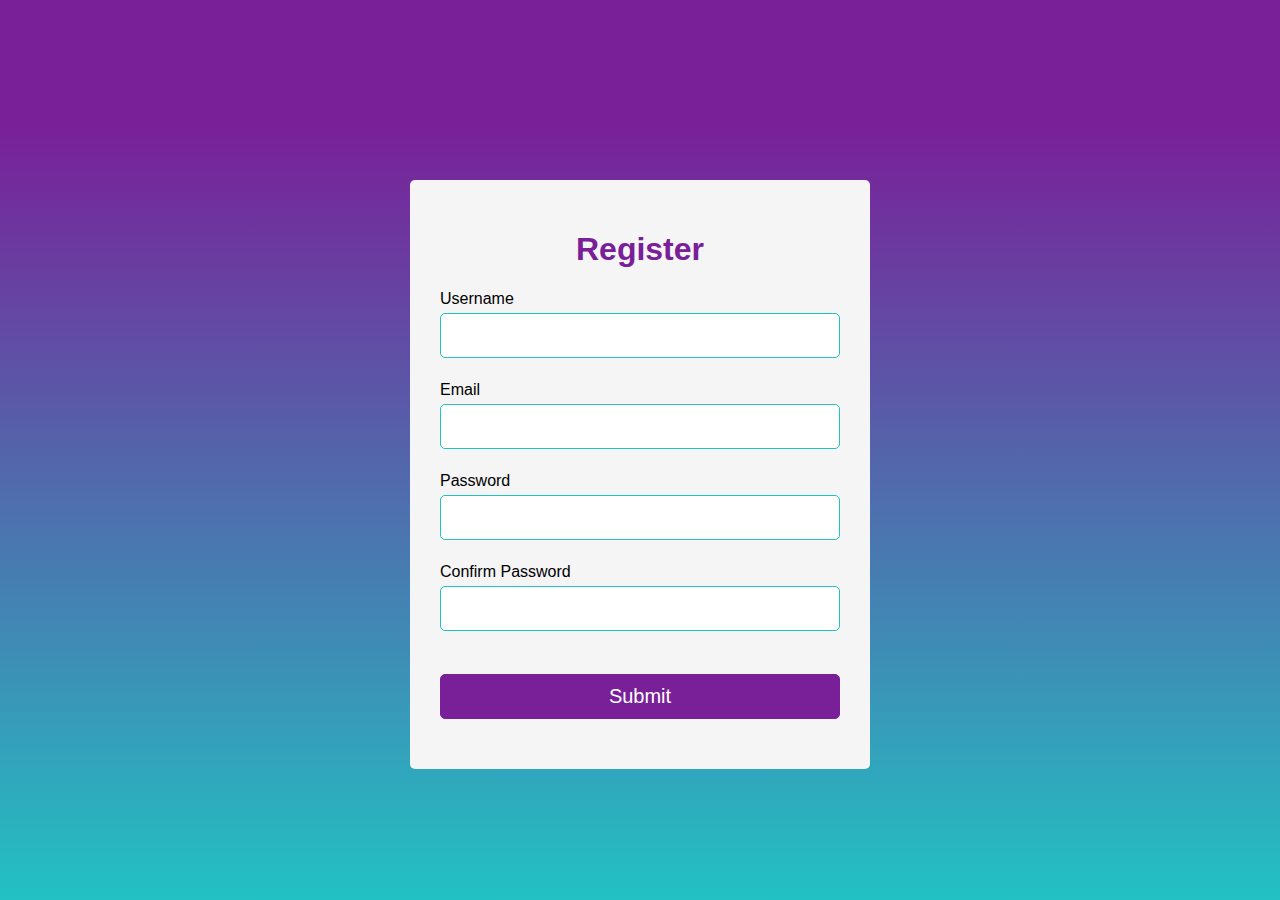
<file: projects/Project Form/index.html>
<!DOCTYPE html>
<html lang="en">
<head>
          <meta charset="UTF-8">
          <meta name="viewport" content="width=device-width, initial-scale=1.0">
          <title>Document</title>
          <script src="script.js" defer></script>
          <link rel="stylesheet" href="style.css">
<body>
          <div class="container">
                    <form action="" id="form">
                              <h1>Register</h1>
                              <div class="input-group">
                                        <label for="username">Username</label>
                                        <input type="text" id="username" name="username">
                                        <div class="error"></div>
                              </div>
                              <div class="input-group">
                                        <label for="email">Email</label>
                                        <input type="text" id="email" name="email">
                                        <div class="error"></div>
                              </div>
                              <div class="input-group">
                                        <label for="password">Password</label>
                                        <input type="password" id="password" name="password">
                                        <div class="error"></div>
                              </div>
                              <div class="input-group">
                                        <label for="cpassword">Confirm Password</label>
                                        <input type="password" id="cpassword" name="cpassword">
                                        <div class="error"></div>
                              </div>
                              <button type="submit">Submit</button>
                    </form>
          </div>
</body>
</html>
</file>
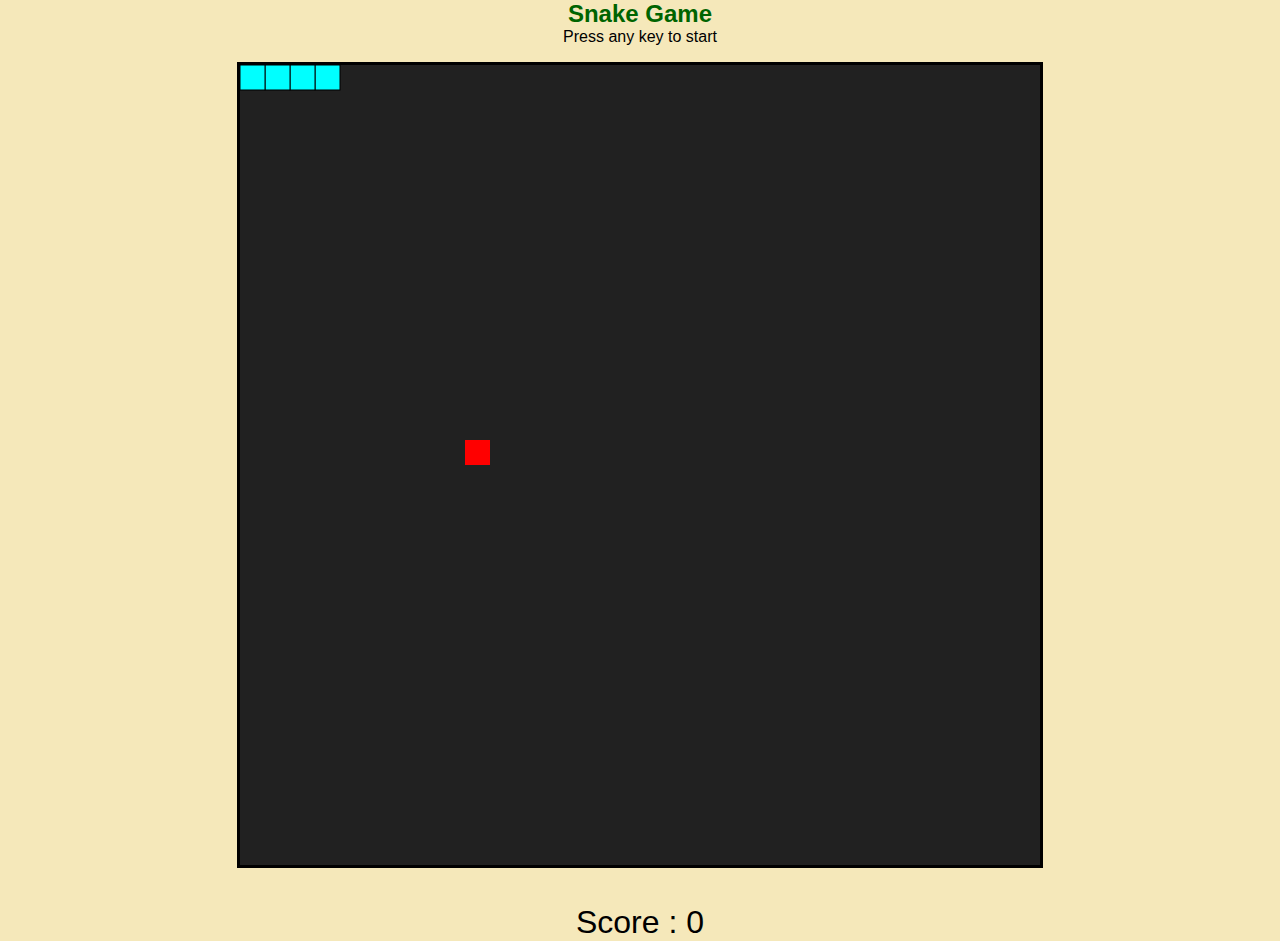
<file: projects/Snake Game/index.html>
<!DOCTYPE html>
<html lang="en">
<head>
          <meta charset="UTF-8">
          <meta name="viewport" content="width=device-width, initial-scale=1.0">
          <title>Snake game</title>
          <link rel="stylesheet" href="style.css">
</head>
<body>
      <h2>Snake Game</h2>  
      <div id="msg">Press any key to start </div>  
      <div id="container">
          <canvas id="gameBoard" width="800" height="800"></canvas>
          <div id="score">Score : <span id="scoreVal">0</span></div>
      </div>
      <script src="app.js"></script>
</body>
</html>
</file>
<file: projects/Project Form/style.css>
body{
          background: rgb(34,193,195);
          background: linear-gradient(0deg, rgba(34,193,195,1) 0%,  rgba(121,32,153,1) 86% );
          background-attachment: fixed;
          margin: 0;
          font-family: 'Poppins',sans-serif;
}
#form{
        width:400px;
        margin:20vh auto 0 auto;
        background-color: whitesmoke;
        border-radius: 5px;
        padding: 30px;
}
h1{
          text-align: center;
          color: #792099;
}
#form button{
          background-color:#792099;
          color: white;
          border: 1px solid #792099;
          padding: 10px;
          margin: 20px 0px;
          border-radius: 5px;
          cursor: pointer;
          font-size: 20px;
          width: 100%;
}
.input-group{
          display: flex;
          flex-direction: column;
          margin-bottom: 15px;
}
.input-group input{
          border-radius: 5px;
          font-size: 20px;
          margin-top: 5px;
          padding: 10px;
          border: 1px solid rgba(34,193,195,1);
}
.input-group input:focus{
          outline: 0;
}
.input-group .error{
          color: rgb(242,18,18);
          font-size: 16px;
          margin-top: 8px;
}
.input-group.success input{
          border-color: #0cc477;
}
.input-group.error input{
          border-color: rgb(206,67,67);
}
</file>
<file: projects/Snake Game/style.css>
*{
          margin: 0;
          padding: 0;
          font-family: 'Gill Sans', 'Gill Sans MT', Calibri, 'Trebuchet MS', sans-serif;
          background-color: #f5e8ba;
          text-align: center;
}
h2{
          color: darkgreen;
}
#msg{
        
          margin-bottom: 1em;
}
#gameBoard{
          border: 3px solid black;
}
#score{
          margin-top: 1em;
          font-size: 2em;
}
</file>
